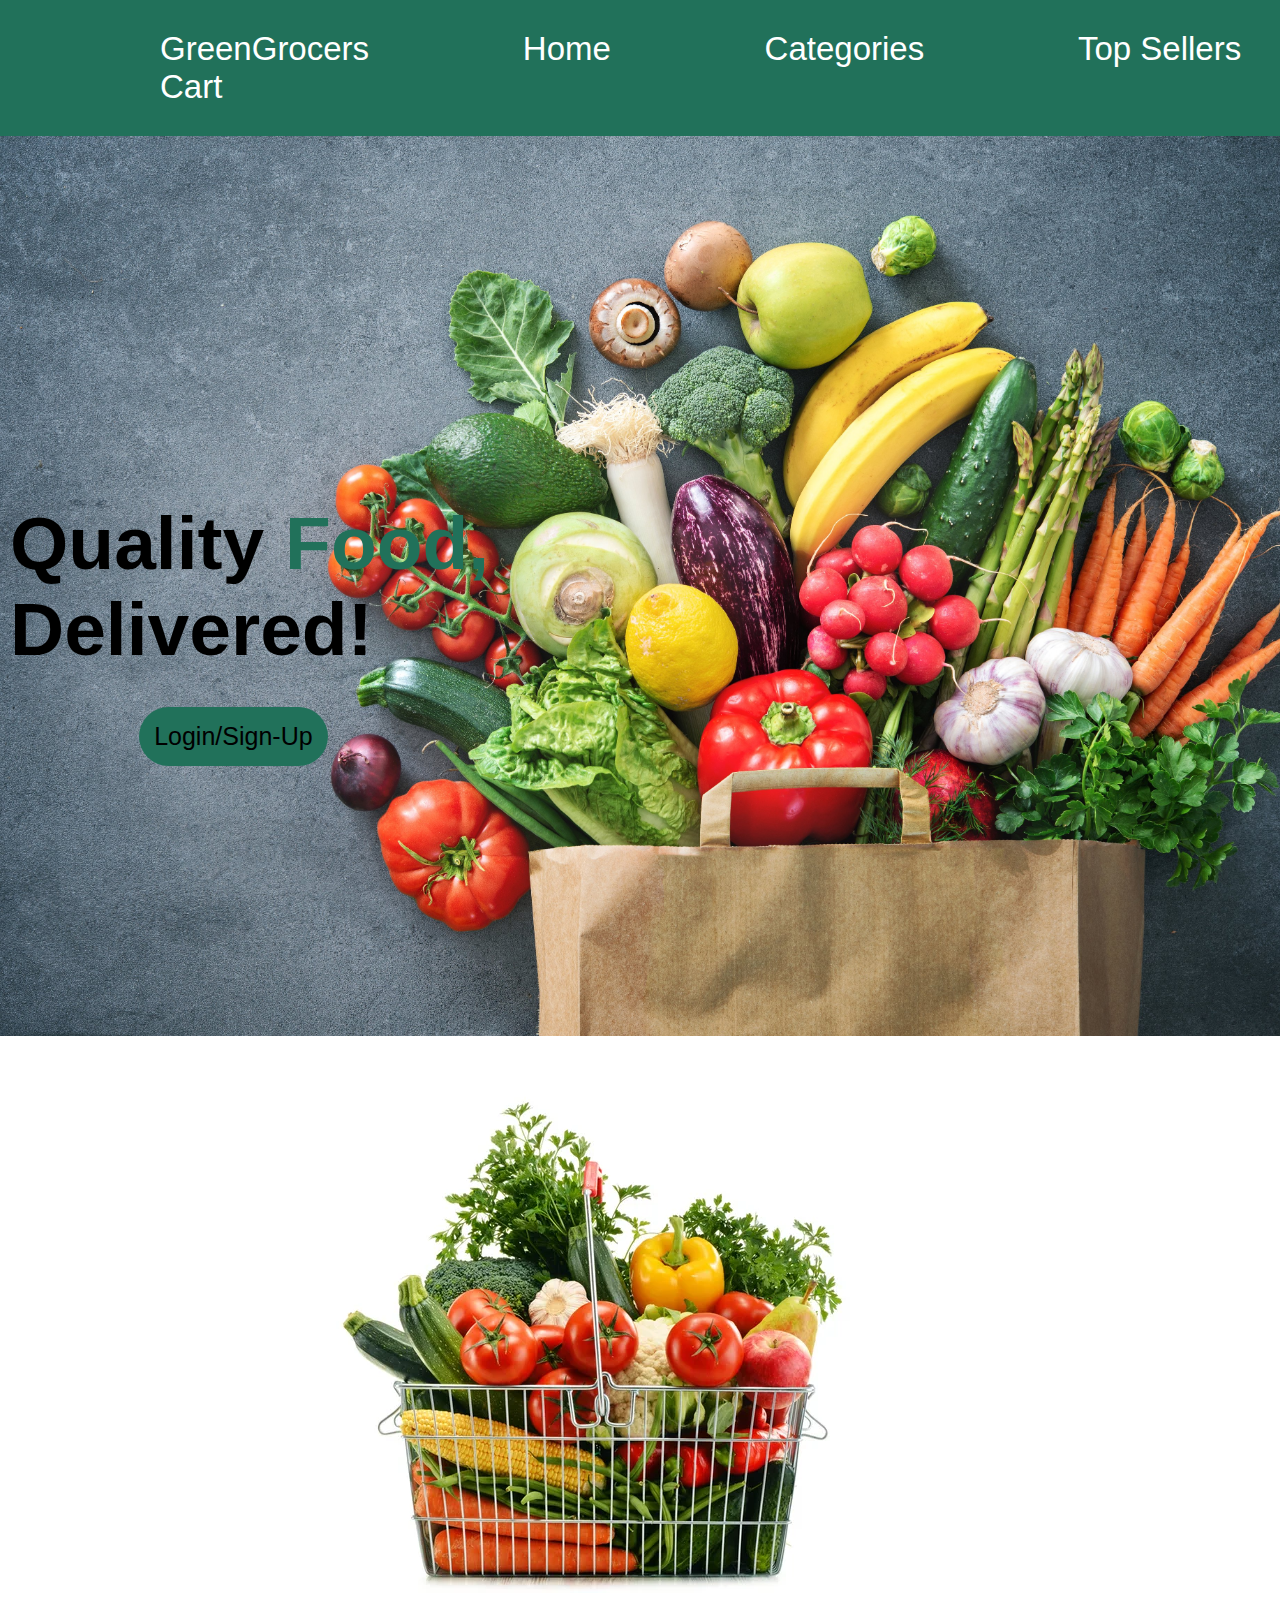
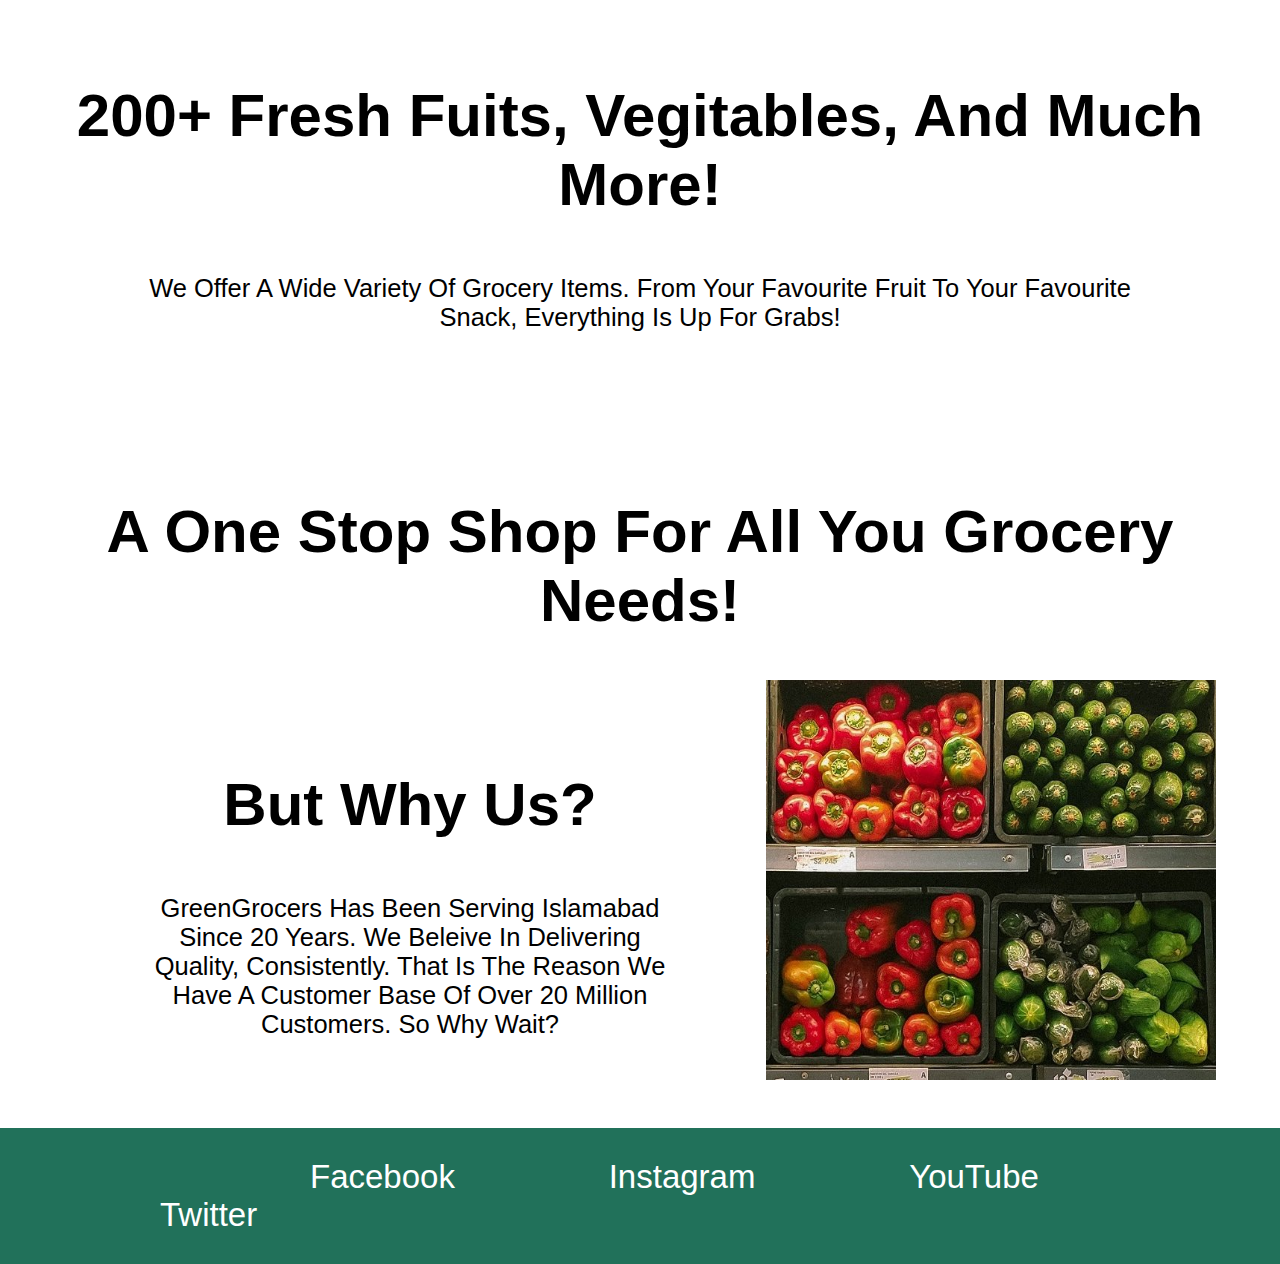
<file: index.html>
<!DOCTYPE html>
<html lang="en">

<head>
    <meta charset="UTF-8">
    <meta http-equiv="X-UA-Compatible" content="IE=edge">
    <meta name="viewport" content="width=device-width, initial-scale=1.0">
    <link rel="stylesheet" href="style.css">
</head>

<body>

    <header class="header">
        

        <nav class="navbar">
            
            <a href="#">GreenGrocers</a>
            <a href="#">Home</a>
            <a href="catogries.html">Categories</a>
            <a href="topseller.html">Top Sellers</a>
            <a href="cart.html">Cart</a>
            
           
        </nav>
        
            
    </header>

    <div id="home" class="home">
        <h1>Quality <span class="food">Food,</span><br>Delivered!</h1>
        
        <button class="btn"><a href="login.html" style="color: black;">Login/Sign-up</a></button>
        
        
    </div>
    
    <div class="middle-text">
        
        <div class="main">
            
                <div class="basket">
                    <img src="images/grocerybasket.jpg" alt="grocery basket">
                </div>
            

            <div class="left-text">
                
                <h1>200+ fresh fuits, vegitables, and much more!</h1>
                <p>We offer a wide variety of grocery items. From your favourite fruit to your favourite snack, everything is up for grabs!
                </p>
            </div>
        </div>

    </div>


    

    <div class="middle-text">
        <h1>A one stop shop for all you grocery needs!</h1>
        <div class="main">

            <div class="left-text">
               
                <h1>But why us?</h1>
                <p>GreenGrocers has been serving Islamabad since 20 years. We beleive in delivering quality, consistently. That is the reason we have a customer base of over 20 million customers. So why wait? 
                </p>
            </div>
                <div class="right img">
                    <img src="images/right image.jpg" alt="" width="450px" height="400px">
                </div>
            </div>

        </div>

    </div>


<footer class="header">
    
        

        <nav class="navbar">
            
            <a href="#"></a>
            <a href="#">Facebook</a>
            <a href="#">Instagram</a>
            <a href="#">YouTube</a>
            <a href="#">Twitter</a>
            
           
        </nav>
        
            
    
</footer>










</body>

</html>
</file>
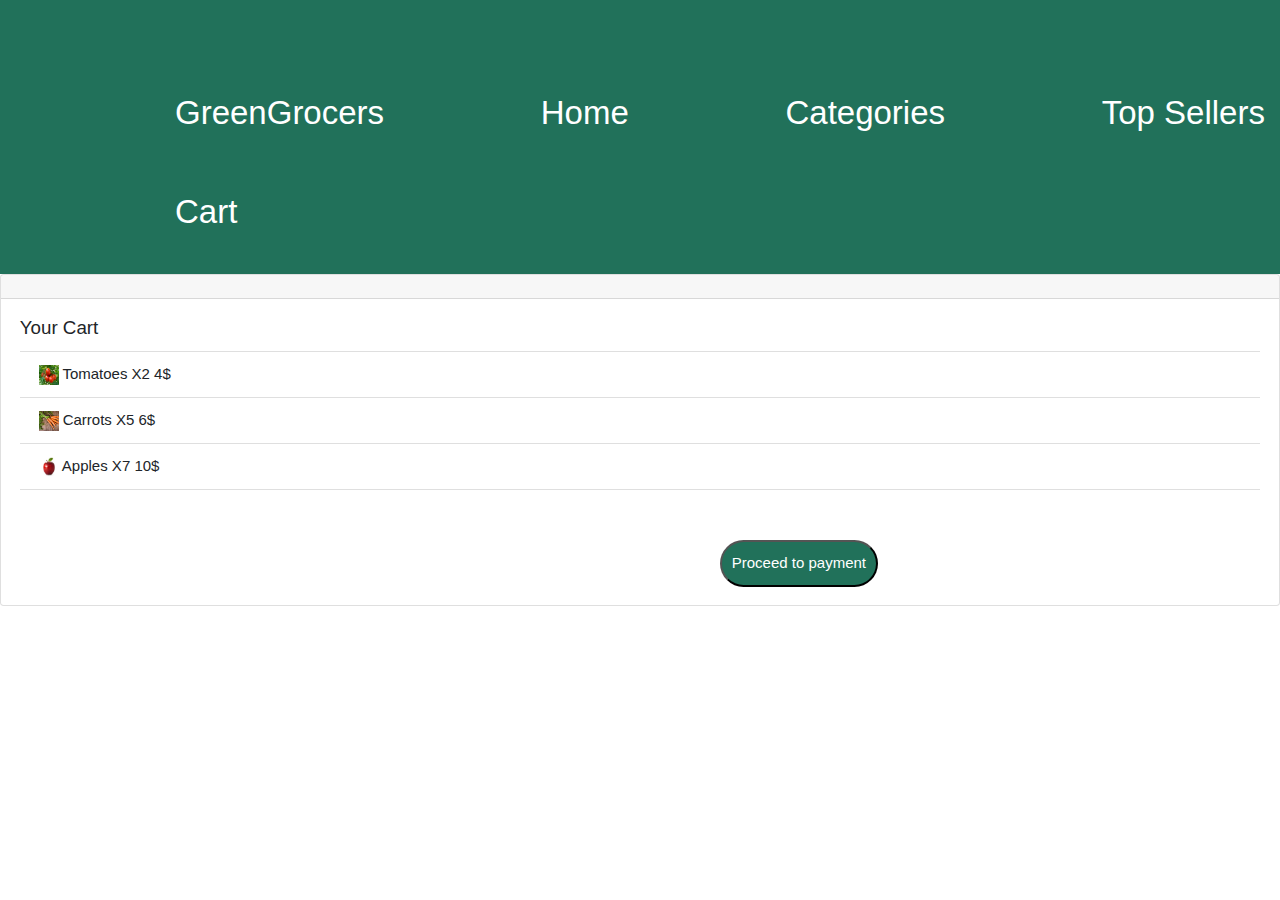
<file: cart.html>
<!DOCTYPE html>
<html lang="en">
<head>
    <meta charset="UTF-8">
    <meta http-equiv="X-UA-Compatible" content="IE=edge">
    <meta name="viewport" content="width=device-width, initial-scale=1.0">
    <title>Cart</title>
    <link rel="stylesheet" href="style.css">
    <link rel="stylesheet" href="https://cdn.jsdelivr.net/npm/bootstrap@4.0.0/dist/css/bootstrap.min.css" integrity="sha384-Gn5384xqQ1aoWXA+058RXPxPg6fy4IWvTNh0E263XmFcJlSAwiGgFAW/dAiS6JXm" crossorigin="anonymous">
</head>
<body>
  <header class="header">
        

    <nav class="navbar">
        
        <a href="#">GreenGrocers</a>
        <a href="index.html">Home</a>
        <a href="catogries.html">Categories</a>
        <a href="topseller.html">Top Sellers</a>
        <a href="cart.html">Cart</a>
        
       
    </nav>
    
        
</header>
    <div class="card">
        <div class="card-header">
          
        </div>
        <div class="card-body">
          <h5 class="card-title">Your cart</h5>
          <ul class="list-group list-group-flush">
            <li class="list-group-item"><img src="images/tomatoes.jpeg" width="20px" height="20px"> Tomatoes x2             4$</li>
            <li class="list-group-item"> <img src="images/carrots.jpg" width="20px" height="20px"> Carrots x5               6$</li>
            <li class="list-group-item"><img src="images/apples.jpeg" width="20px" height="20px"> Apples x7                 10$</li>
          </ul>
          
          <a href="payment.html"><button type="button" class="cart-button">Proceed to payment</button></a>
        </div>
        
      </div>

      

      
</body>
</html>
</file>
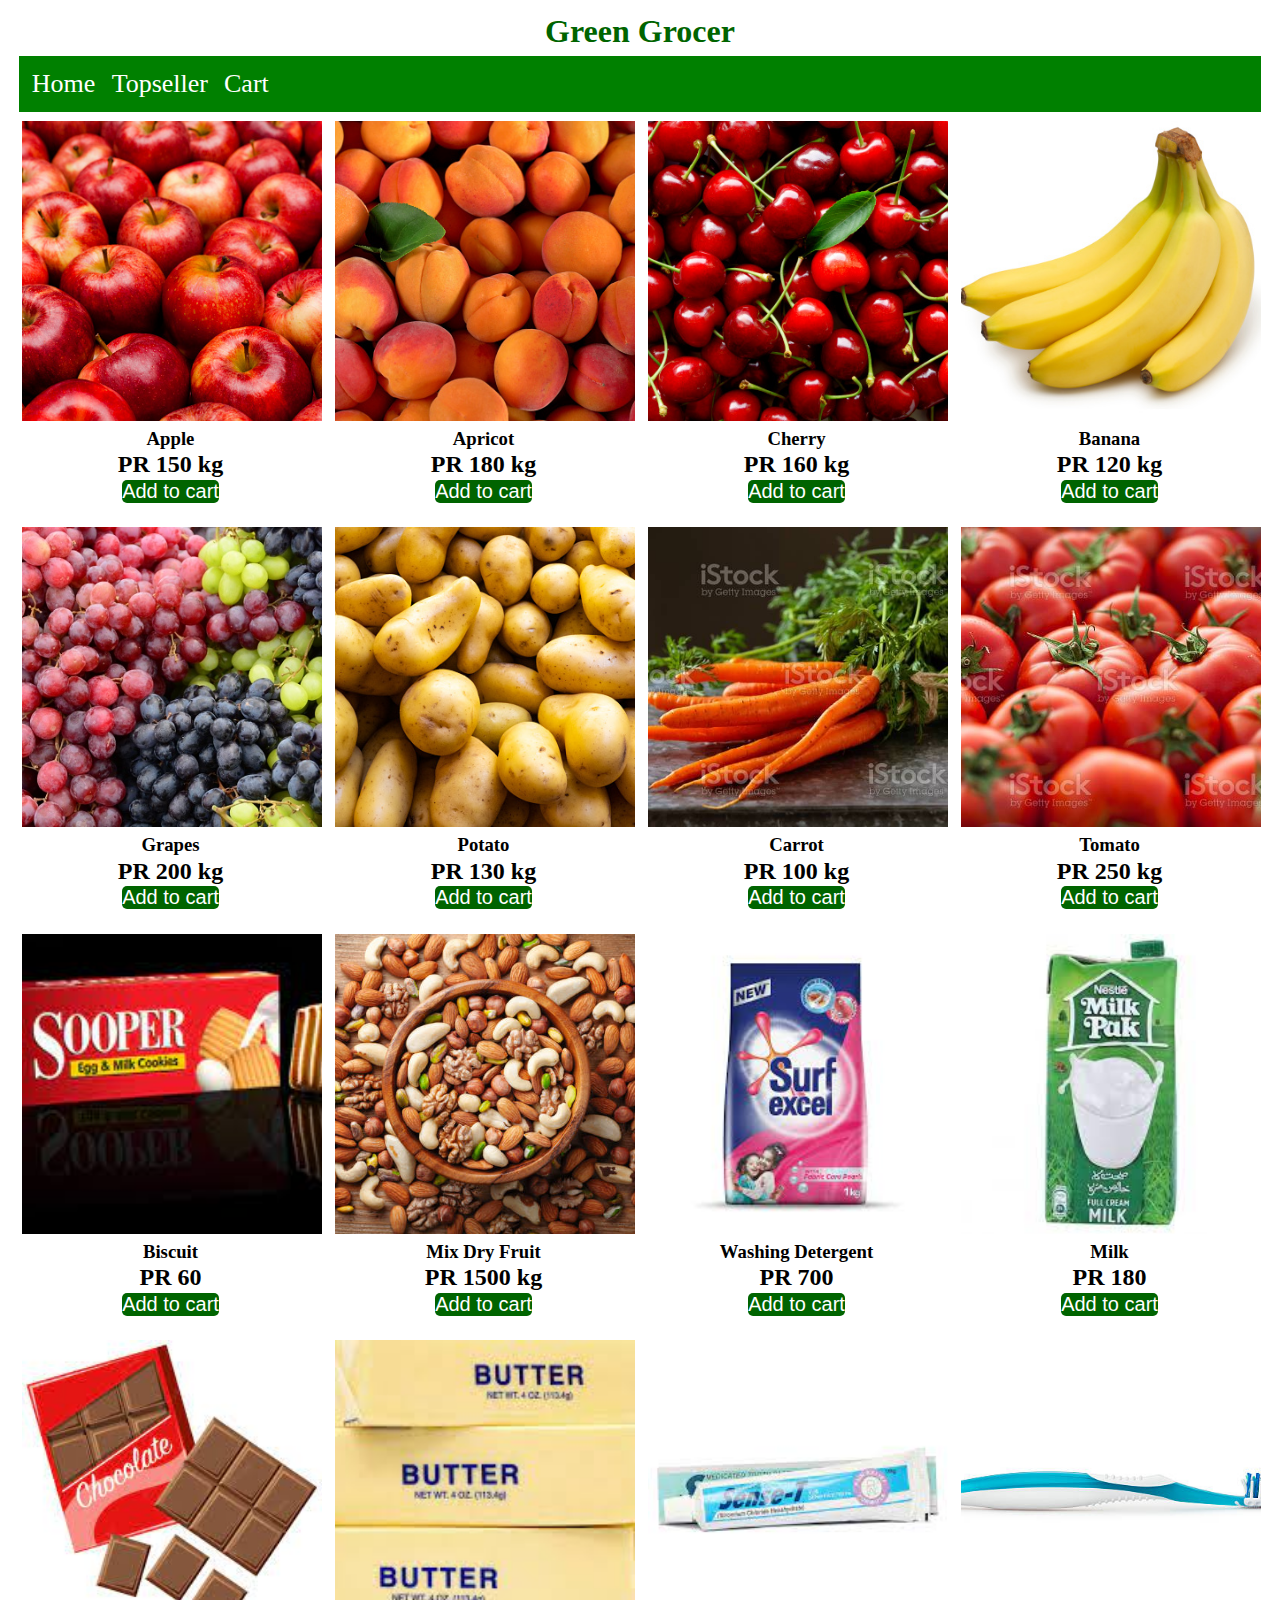
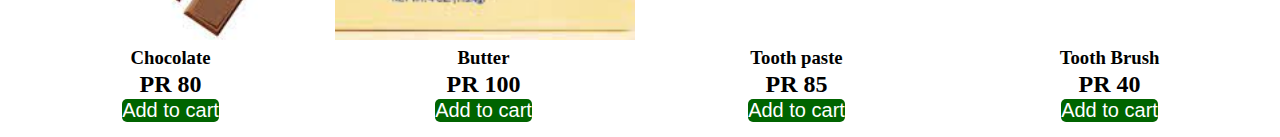
<file: Catogries.html>
<!DOCTYPE html>
<html>
<head>
    <title>Catogreies</title>
    <link rel="stylesheet" type="text/css" href="food.css">
</head>
<body>
  <h1>Green Grocer</h1>
   <nav>
      <ul>
           <a href="index.html"><li>Home</li></a>
           <a href="topseller.html"><li>Topseller</li></a>
           <a href="cart.html"><li>Cart</li></a>
           
       </ul>
     </nav>
      
     <section class="catagories">
         <div class="cat">
             <img src="Apple.jpg">
              <h3>Apple</h3>
              <h2>PR 150 kg</h2>
              <button>Add to cart</button>
         </div>
         <div class="cat">
             <img src="apricot.jpg">
              <h3>Apricot</h3>
              <h2>PR 180 kg</h2>
              <button>Add to cart</button>
         </div>
         <div class="cat">
             <img src="cherry.jpg">
              <h3>Cherry</h3>
              <h2>PR 160 kg</h2>
              <button>Add to cart</button>
         </div>
         <div class="cat">
             <img src="Banana.jpg">
              <h3>Banana</h3>
              <h2>PR 120 kg</h2>
              <button>Add to cart</button>
         </div>
         <div class="cat">
             <img src="grapes.jpg">
              <h3>Grapes</h3>
              <h2>PR 200 kg</h2>
              <button>Add to cart</button>
         </div>
         <div class="cat">
             <img src="potato.jpg">
              <h3>Potato</h3>
              <h2>PR 130 kg</h2>
              <button>Add to cart</button>
         </div>
         <div class="cat">
             <img src="carrot.jpg">
              <h3>Carrot</h3>
              <h2>PR 100 kg</h2>
              <button>Add to cart</button>
         </div>
         <div class="cat">
             <img src="tomato.jpg">
              <h3>Tomato</h3>
              <h2>PR 250 kg</h2>
              <button>Add to cart</button>
         </div>
          <div class="cat">
             <img src="sooper.jpeg">
              <h3>Biscuit</h3>
              <h2>PR 60</h2>
              <button>Add to cart</button>
         </div>
         <div class="cat">
             <img src="dry.jpg">
              <h3>Mix Dry Fruit</h3>
              <h2>PR 1500 kg</h2>
              <button>Add to cart</button>
         </div>
         <div class="cat">
             <img src="surf.jpeg">
              <h3>Washing Detergent</h3>
              <h2>PR 700</h2>
              <button>Add to cart</button>
         </div>
         <div class="cat">
             <img src="milk.jpeg">
              <h3>Milk</h3>
              <h2>PR 180</h2>
              <button>Add to cart</button>
         </div>
         <div class="cat">
             <img src="chocolate.jpeg">
              <h3>Chocolate</h3>
              <h2>PR 80</h2>
              <button>Add to cart</button>
         </div>
         <div class="cat">
             <img src="buuter.jpeg">
              <h3>Butter</h3>
              <h2>PR 100</h2>
              <button>Add to cart</button>
         </div>
         <div class="cat">
             <img src="toothpaste.jpeg">
              <h3>Tooth paste</h3>
              <h2>PR 85</h2>
              <button>Add to cart</button>
         </div>
         <div class="cat">
             <img src="tb1.jpg">
              <h3>Tooth Brush</h3>
              <h2>PR 40</h2>
              <button>Add to cart</button>
         </div>
     </section>



</body>
</html>
</file>
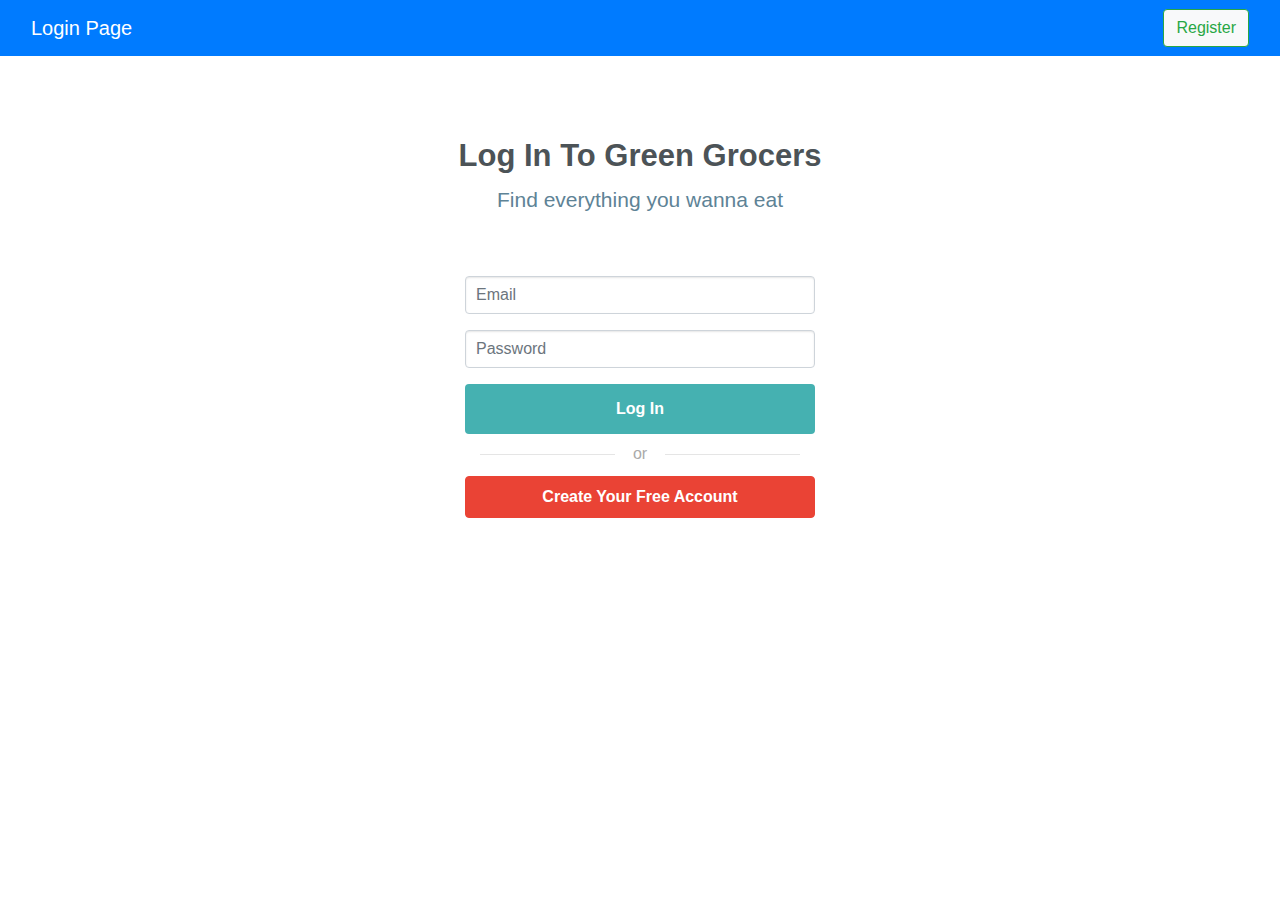
<file: login.html>
<!DOCTYPE html>
<html>
<head>
	<meta charset="utf-8">
	<title>Login</title>
<link rel="stylesheet" type="text/css" href="https://stackpath.bootstrapcdn.com/bootstrap/4.5.2/css/bootstrap.min.css">
</head>

<style type="text/css">
	
	.send-button
{
	background: #45b1b1;
	width:100%;
	font-weight: 600;
	color:#fff;
	padding: 12px 28px;
}

.g-button{
	color: #fff !important;
	border: 1px solid #EA4335;
	background: #ea4335 !important;
	width:100%;
	font-weight: 600;
	color:#fff;
	padding: 8px 25px;
}
.my-input{
	box-shadow: inset 0 1px 2px rgba(0, 0, 0, 0.1);
	cursor: text;
	padding: 8px 10px;
	transition: border .1s linear;
}
.header-title{
	margin: 5rem 0;
}
h1{
	font-size: 31px;
	line-height: 40px;
	font-weight: 600;
	color:#4c5357;
}
h2{
	color: #5e8396;
	font-size: 21px;
	line-height: 32px;
	font-weight: 400;
}
.login-or {
	position: relative;
	color: #aaa;
	margin-top: 10px;
	margin-bottom: 10px;
	padding-top: 10px;
	padding-bottom: 10px;
}
.span-or {
	display: block;
	position: absolute;
	left: 50%;
	top: -2px;
	margin-left: -25px;
	background-color: #fff;
	width: 50px;
	text-align: center;
}
.hr-or {
	height: 1px;
	margin-top: 0px !important;
	margin-bottom: 0px !important;
}
@media screen and (max-width:480px){
	h1{ font-size: 26px; }
	h2{ font-size: 20px; }
} 



</style>

<body>



<nav class="navbar navbar-dark bg-primary">
  <div class="container-fluid">
    <a class="navbar-brand">Login Page</a>
    <div class="d-flex">
     <a href="signup.html"> <button class="btn btn-light btn-outline-success" >Register</button></a>
    </div>
  </div>
</nav>


<div class="container">
  <div class="col-md-6 mx-auto text-center">
	 <div class="header-title">
		<h1 class="wv-heading--title">
		 Log In To Green Grocers
		</h1>
		<h2 class="wv-heading--subtitle">
		   Find everything you wanna eat
		</h2>
	 </div>
  </div>
  <div class="row" style="margin-top: -20px;">
	 <div class="col-md-4 mx-auto">
		<div class="myform form ">
		   <form >
			  <div class="form-group">
				 <input type="email"  class="form-control my-input" id="email" placeholder="Email" >
			  </div>
			 
			  <div class="form-group">
				 <input type="password" id="pass"  class="form-control my-input" placeholder="Password" >
			  </div>
			  



			  <div class="text-center ">
				<a href="catogries.html" class=" btn btn-block send-button tx-tfm">Log In </a>
			  </div>
			  <div class="col-md-12 ">
				 <div class="login-or">
					<hr class="hr-or">
					<span class="span-or">or</span>
				 </div>
			  </div>
			  <div class="form-group">
				 <a class="btn btn-block g-button" href="signup.html">
				 Create Your Free Account
				 </a>
			  </div>
		   </form>
		</div>
	 </div>
  </div>
</div>



	
</body>
</html>
</file>
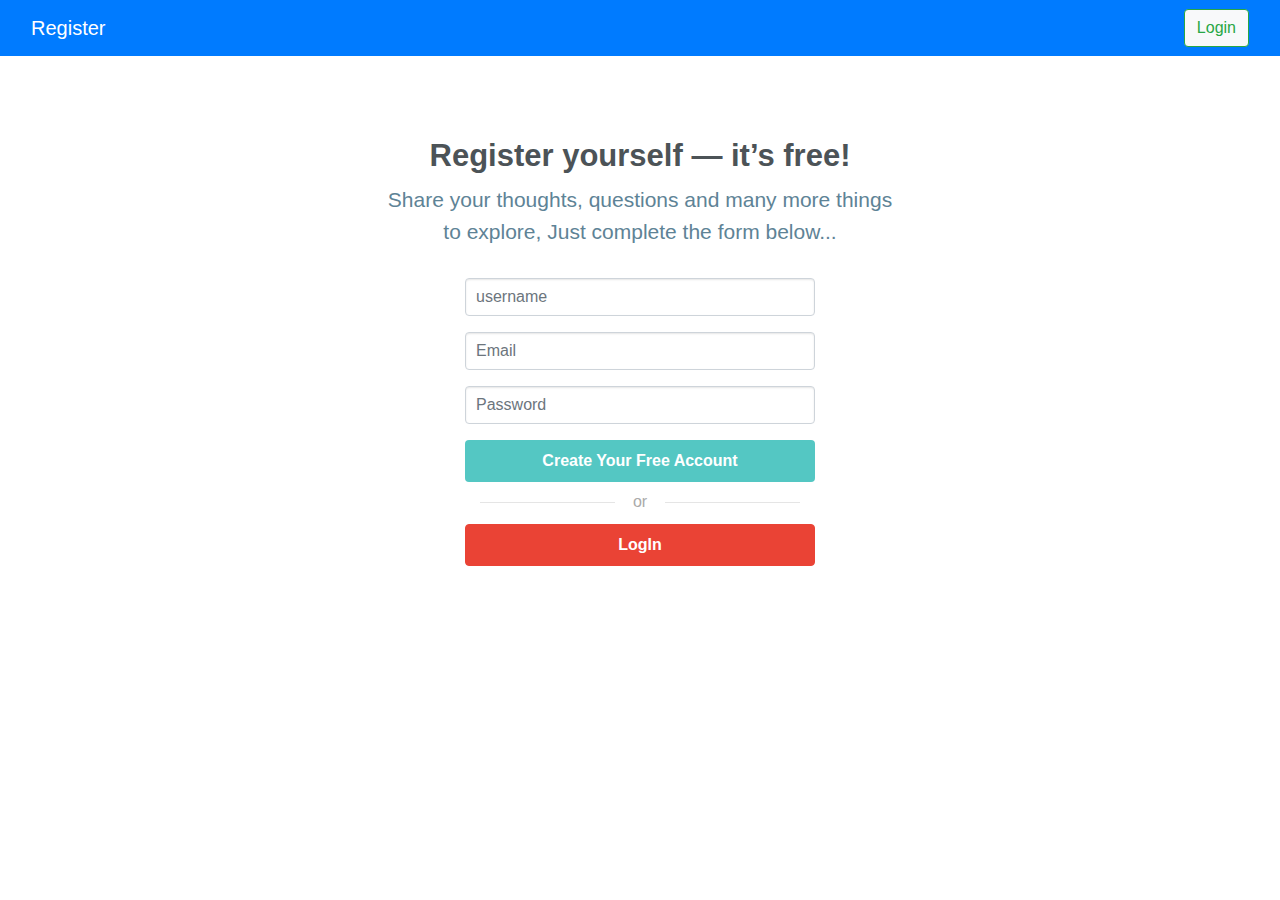
<file: signup.html>
<!DOCTYPE html>
<html>
<head>
	<meta charset="utf-8">
	<title>Register</title>
<link rel="stylesheet" type="text/css" href="https://stackpath.bootstrapcdn.com/bootstrap/4.5.2/css/bootstrap.min.css">
</head>

<style type="text/css">
  

  .send-button{
  background: #54C7C3;
  width:100%;
  font-weight: 600;
  color:#fff;
  padding: 8px 25px;
}

.g-button{
  color: #fff !important;
  border: 1px solid #EA4335;
  background: #ea4335 !important;
  width:100%;
  font-weight: 600;
  color:#fff;
  padding: 8px 25px;
}
.my-input{
  box-shadow: inset 0 1px 2px rgba(0, 0, 0, 0.1);
  cursor: text;
  padding: 8px 10px;
  transition: border .1s linear;
}
.header-title{
  margin: 5rem 0;
}
h1{
  font-size: 31px;
  line-height: 40px;
  font-weight: 600;
  color:#4c5357;
}
h2{
  color: #5e8396;
  font-size: 21px;
  line-height: 32px;
  font-weight: 400;
}
.login-or {
  position: relative;
  color: #aaa;
  margin-top: 10px;
  margin-bottom: 10px;
  padding-top: 10px;
  padding-bottom: 10px;
}
.span-or {
  display: block;
  position: absolute;
  left: 50%;
  top: -2px;
  margin-left: -25px;
  background-color: #fff;
  width: 50px;
  text-align: center;
}
.hr-or {
  height: 1px;
  margin-top: 0px !important;
  margin-bottom: 0px !important;
}
@media screen and (max-width:480px){
  h1{ font-size: 26px; }
  h2{ font-size: 20px; }
} 

</style>


<body>



<nav class="navbar navbar-dark bg-primary">
  <div class="container-fluid">
    <a class="navbar-brand">Register</a>
    <div class="d-flex">
   <a href="login.html">   <button class="btn btn-light btn-outline-success" >Login</button></a>
    </div>
  </div>
</nav>


<div class="container">
  <div class="col-md-6 mx-auto text-center">
   <div class="header-title">
    <h1>
       Register yourself — it’s free!
    </h1>
    <h2>
       Share your thoughts, questions and many more things to explore, Just complete the form below...
    </h2>
   </div>
  </div>
  <div class="row" style="margin-top: -50px;">
   <div class="col-md-4 mx-auto">
    <div class="myform form ">
       <form >
    
        </div>
       
        <div class="form-group">
         <input type="text"  class="form-control my-input" id="username" placeholder="username" >
        </div>

        <div class="form-group">
         <input type="email"  class="form-control my-input" id="email" placeholder="Email" >
        </div>

        <div class="form-group">
         <input type="password" id="pass"  class="form-control my-input" placeholder="Password" >
        </div>


        <div class="text-center ">
         <a href="catogries.html" class=" btn btn-block send-button tx-tfm">Create Your Free Account</a>
        </div>
        <div class="col-md-12 ">
         <div class="login-or">
          <hr class="hr-or">
          <span class="span-or">or</span>
         </div>
        </div>
        <div class="form-group">
         <a class="btn btn-block g-button" href="login.html">
         LogIn
         </a>
        </div>
        
       </form>
    </div>
   </div>
  </div>
</div>

	
</body>
</html>
</file>
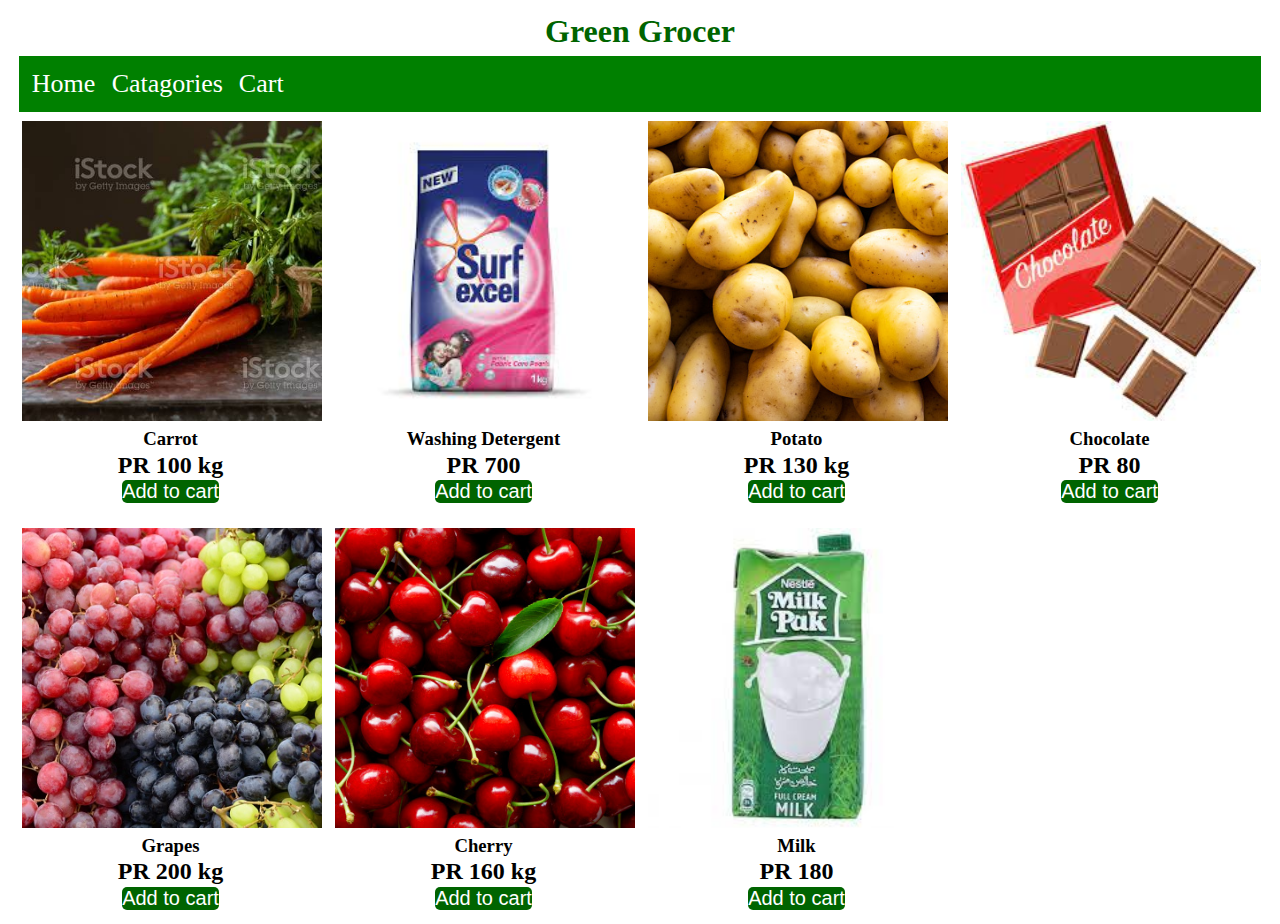
<file: topseller.html>
<!DOCTYPE html>
<html>
<head>
    <title>Top sellers</title>
    <link rel="stylesheet" type="text/css" href="food.css">
</head>
<body>
  <h1>Green Grocer</h1>
   <nav>
      <ul>
           <a href="index.html"><li>Home</li></a>
           <a href="catogries.html"><li>Catagories</li></a>
           <a href="cart.html"><li>Cart</li></a>
           
       </ul>
     </nav>
      
     <section class="catagories">
           <div class="cat">
             <img src="carrot.jpg">
              <h3>Carrot</h3>
              <h2>PR 100 kg</h2>
              <button>Add to cart</button>
         </div>
            <div class="cat">
             <img src="surf.jpeg">
              <h3>Washing Detergent</h3>
              <h2>PR 700</h2>
              <button>Add to cart</button>
         </div>
          <div class="cat">
             <img src="potato.jpg">
              <h3>Potato</h3>
              <h2>PR 130 kg</h2>
              <button>Add to cart</button>
         </div>
        
          <div class="cat">
             <img src="chocolate.jpeg">
              <h3>Chocolate</h3>
              <h2>PR 80</h2>
              <button>Add to cart</button>
         </div>

         <div class="cat">
             <img src="grapes.jpg">
              <h3>Grapes</h3>
              <h2>PR 200 kg</h2>
              <button>Add to cart</button>
         </div>
        <div class="cat">
             <img src="cherry.jpg">
              <h3>Cherry</h3>
              <h2>PR 160 kg</h2>
              <button>Add to cart</button>
         </div>
     <div class="cat">
             <img src="milk.jpeg">
              <h3>Milk</h3>
              <h2>PR 180</h2>
              <button>Add to cart</button>
         </div>
      
          
     
     </section>



</body>
</html>
</file>
<file: style.css>
:root{
    --maincolor:#21715a;
    --secondclr:#e7ec6e;
    --thirdcolor:#f7f6f2;
}
*{
    margin: 0;
    padding: 0;
    box-sizing: border-box;
    
    outline: none;
    text-decoration: none;
    text-transform: capitalize;
}
html{
    font-size: 15px;
    scroll-behavior: smooth;
    overflow-x: hidden;
}
.header{
    width: 100%;
    display: flex;
    justify-content: space-between;
    align-items: center;
    padding-left: 10px;
    padding-top: 30px;
    padding-bottom: 30px;
    background: #21715a;
}

.navbar a{
    font-family: 'Franklin Gothic Medium', 'Arial Narrow', Arial, sans-serif;
    color: white;
    font-size: 2.2rem;
    margin-left: 150px;
    margin-top: 50px;
    

}
.navbar a:hover{
    color: #6ECCAF;
}

.food{
    color: #21715a;
}
.btn{
    margin-top: 300px;
    margin-left: -350px;
    text-align: center;
    padding: 15px 15px;
    background: #21715a;
    font-size: 25px;
    color: white;
    font-family:'Franklin Gothic Medium', 'Arial Narrow', Arial, sans-serif;
    border: none;
    border-radius: 50px;
    cursor: pointer;
}

.btn:hover{
    color:#21715a;
    background-color: whitesmoke;
    
}
.home{
    background: url(images/background.jpg);
    background-size: cover;
    background-position: center;
    width: 100%;
    height: 100vh;
    display: flex;
    justify-content: left;
    align-items: center;
    padding-left: 10px;
    font-family: 'Franklin Gothic Medium', 'Arial Narrow', Arial, sans-serif;
}
.home h1{
    font-size: 5rem;
    color: black;
}


.middle-text{
    padding: 3rem 5%;
    font-family:'Franklin Gothic Medium', 'Arial Narrow', Arial, sans-serif;
}
.middle-text h1{
    font-size: 4rem;
    padding: 3rem 0;
    text-align: center;
    color: black;
}
.middle-text h1 span{
    color: var(--maincolor);
}
.main{
    display: flex;
    justify-content: center;
    align-items: center;
    gap: 10px;
    flex-wrap: wrap;
}
.left-text{
    flex: 1 1 45rem;
    padding: 2rem 0;
    display: flex;
    justify-content: center;
    align-items: center;
    flex-wrap: wrap;
    gap: 10px;
}

.basket{
padding-right: 100px;    
}

.left-text h2{
    font-size: 2rem;
    padding-left: 50px;
    font-family: 'Trebuchet MS', 'Lucida Sans Unicode', 'Lucida Grande', 'Lucida Sans', Arial, sans-serif;
}
.left-text p{
    padding: 0 5rem;
    font-size: 1.7rem;
    text-align: center;
    font-family: 'Gill Sans', 'Gill Sans MT', Calibri, 'Trebuchet MS', sans-serif
}

.footer{
    text-align: center;
    background-color: #21715a;
    padding-top: 30px;
    
}
.footermain{
    font-family:'Franklin Gothic Medium', 'Arial Narrow', Arial, sans-serif;
    font-size: 40px;
    color: white;
}
.footerpayment{
    text-align: center;
    background-color: #21715a;
    margin-top: 40px;
    
}
.socials ul{
    font-family: 'Franklin Gothic Medium', 'Arial Narrow', Arial, sans-serif;
    font-size: 20px;
    display: inline-block;
    text-align: justify;
    list-style:circle;
    color: white;
    
}
.btn btn-primary btn-block{
    size: 50px;
    text-align: center;
    padding-top: 0px;
    padding-bottom: -50px;
    padding-left: 100px;
}

.payment-form{
    background-color: whitesmoke;
    text-align: center;
    border-color: #21715a;
    
}
.checkout-btn{
    border-radius: 50px;
    padding: 10px;
    color: white;
    background-color: #21715a;
    box-shadow: #f7f6f2;
}
.checkout-btn:hover{
    border-radius: 50px;
    padding: 10px;
    color: #21715a;
    background-color: white;

}
.col-8{
    margin-left: 200px;
}
.cart-button{
    border-radius: 50px;
    padding: 10px;
    margin-top: 50px;
    text-align: center;
    color: white;
    background-color: #21715a;
    box-shadow: #f7f6f2;
    align-self: center;
    margin-left: 700px;

}
.cart-button:hover{
    border-radius: 50px;
    padding: 10px;
    margin-top: 50px;
    text-align: center;
    color:#21715a;
    background-color: white;
    box-shadow: #f7f6f2;
    align-self: center;
    margin-left: 700px;

}
</file>
<file: food.css>
*{
   margin: 0.5%;
   padding: 0%;
   
   
}
h1{
  text-align: center;
  color: darkgreen;
  
}
nav{
    background-color:green;
    display : grid;
    place-items: left;

}
nav ul{
   list-style-type: none;

}
nav ul a{
   display: inline-block;
   text-align: center;
      font-size: 26px;
   color: white;
   text-decoration:none;


}
nav ul a:hover{
   background-color: darkgreen;
   color: white;
}
.catagories{
   display: grid;
   grid-template-columns: repeat(4, 1fr) ;
   padding: 20px 10 px;
   grid-column-gap: 10px ;
   grid-row-gap: 20px;
}
.cat img{
   width:100%;
   height: 300px;
   object-fit: cover;
   cursor: pointer;
}
.cat img:hover{
    transform: scale(1.02);
}
.cat h3{
      text-align: center;
}
.cat h2{
   
   text-align: center;
}
.cat button{
   border: none;

   background-color: darkgreen;
   color: white;
   cursor: pointer;
   border-radius: 5px;
   font-size: 20px;
   display: block;
   margin: 0 auto;
}
</file>
